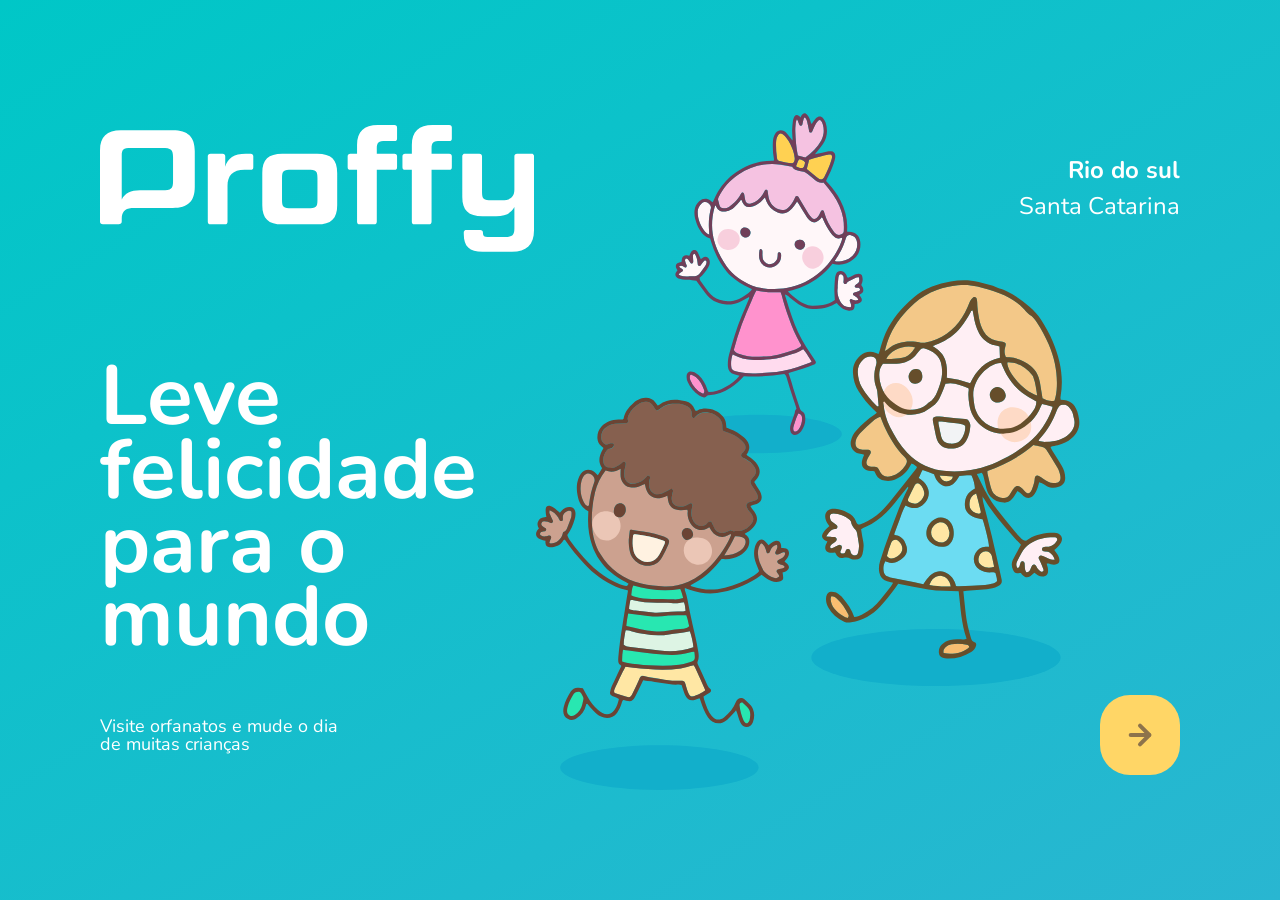
<file: index.html>
<!DOCTYPE html>
<html lang="pt_BR">
  <head>
    <meta charset="UTF-8" />
    <meta name="viewport" content="width=device-width, initial-scale=1.0" />
    <title>Happy</title>
    <link rel="icon" href="./public/images/logo-icon.png" />
    <link rel="stylesheet" href="./public/css/main.css">
    <link rel="stylesheet" href="./public/css/page-landing.css">
    <link rel="stylesheet" href="./public/css/animations.css">
    <link href="https://fonts.googleapis.com/css2?family=Nunito:wght@400;600;800&display=swap" rel="stylesheet">
  </head>

  <body>
    <div id="page-landing">
        <div id="container">
            <header>

                <img class="animate-up"
                 id="logo"
                 src="./public/images/logo.svg"
                 alt="A Happy logo"
                  />


                <div class="location animate-up">
                  <strong>Rio do sul</strong>
                  <p>Santa Catarina</p>
                </div>
              </header>
              <main>
                <h1 class="animate-up">Leve felicidade para o mundo</h1>
          
                <section class="visit">
                  <p class="animate-up"> Visite orfanatos e mude o dia de muitas crianças</p>
                  <a class="animate-up" href="./orphanages.html" title="Visite orfanatos">
                    <img class="animate-up" src="./public/images/arrow.svg" alt="Ir para o mapa"
                  /></a>
                </section>
              </main>
        </div>
    </div>
  </body>
</html>
</file>
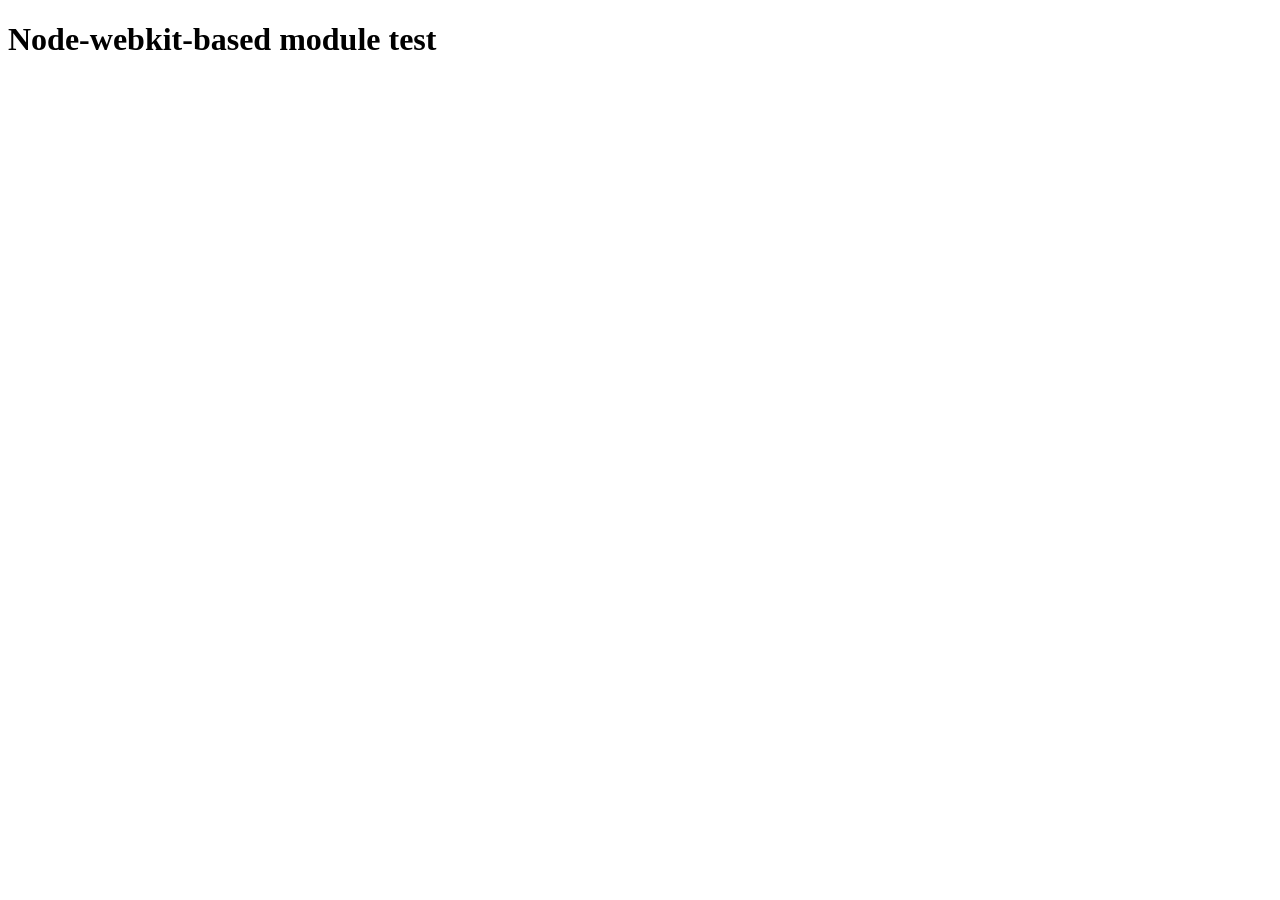
<file: node_modules/node-pre-gyp/lib/util/nw-pre-gyp/index.html>
<!doctype html>
<html>
<head>
<meta charset="utf-8">
<title>Node-webkit-based module test</title>
<script>
function nwModuleTest(){
   var util = require('util');
   var moduleFolder = require('nw.gui').App.argv[0];
   try {
      require(moduleFolder);
   } catch(e) {
      if( process.platform !== 'win32' ){
         util.log('nw-pre-gyp error:');
         util.log(e.stack);
      }
      process.exit(1);
   }
   process.exit(0);
}
</script>
</head>
<body onload="nwModuleTest()">
<h1>Node-webkit-based module test</h1>
</body>
</html>
</file>
<file: public/css/main.css>
* {
  margin: 0;
  padding: 0;
  box-sizing: border-box;
}

body {
  height: 100vh;
  color: white;
  background: #ebf2f5;
}

:root {
  font-size: 10px;
}

body,
input,
button,
textarea {
  font: 400 1.8rem/1 "Nunito", sans-serif;
}
</file>
<file: public/css/page-landing.css>
#page-landing {
    background: linear-gradient(329.54deg, #29b6d1 0%, #00c7c7 100%);
    text-align: center;
    min-height: 100vh;
    display: flex;
    align-items: center;
  }
  
  #container {
    margin: auto;
    width: min(90%, 112rem)
  }
  
  .location,
  h1,
  .visit p {
    height: 16vh;
  }
  
  #logo{
    animation-delay: 50ms;
  }

  #location{
    animation-delay: 100ms;
  }

  main h1 {
    animation-delay: 150ms;
    font-size: clamp(4rem, 8vw, 8.4rem);
  }
  
  .visit a:hover{
    background: #96feff;
  }
  

  .visit p {
  animation-delay: 200ms;
  }

  .visit a {
  transition: background 200ms;
  width: 8rem;
  height: 8rem;
  background: #ffd666;
  border: none;
  border-radius: 3rem;
  display: flex;
  align-items: center;
  justify-content: center;
  animation-delay: 250ms;
  }

  /* Desktop Version */

  @media(min-width: 760px) {

  #container{
    /*shorthand background: image repeat position size */
    padding: 5rem 2rem;
    background: url("../images/bg.svg") no-repeat 80% / clamp(30rem, 54vw, 56rem);
  }

  header{
    display: flex;
    align-items: center;
    justify-content: space-between;
  }


  .location, h1, .visit p {
    height: initial;
    text-align: initial;
  }

  .location {
    text-align: right;
    font-size: 2.4rem;
    line-height:1.5;
  }

  main h1 {
    font-weight: bold;
    width: min(300px, 80%);
    line-height: .88;
    margin: clamp(10%, 9vh, 12%) 0 4rem;
  }

  .visit{
    display: flex;
    align-items: center;
    justify-content: space-between;
  }

  .visit p{
    font-size: 2.4rem
    line-height: 1.5;
    width:clamp(20rem, 20vw, 30rem)
  }

  .visit a {
    margin: initial;
  }

  }
</file>
<file: public/css/animations.css>
@keyframes up{

    from {
      opacity: 0;
      transform: translateY(16);
    }
    to{
      opacity: 1;
      transform: translateY(0)
    }
  }

  @keyframes right{

    from{

      transform: translateX(-100%)

    }


    to{

      transform: translateX(0)


    }

  }


  @keyframes appear{
    from{

        opacity:0;

    }
    to{

      opacity: 1;

    }
  }
  
  .animate-up{
  
    animation-name: up;
    animation-duration: 300ms;
    animation-fill-mode: backwards;
  
  }

  .animate-right{
  
    animation-name: right;
    animation-duration: 300ms;
    animation-fill-mode: backwards;
  
  }

  .animate-appear{

    animation-name: appear;
    animation-duration: 300ms;
    animation-fill-mode: backwards;

  }
</file>
